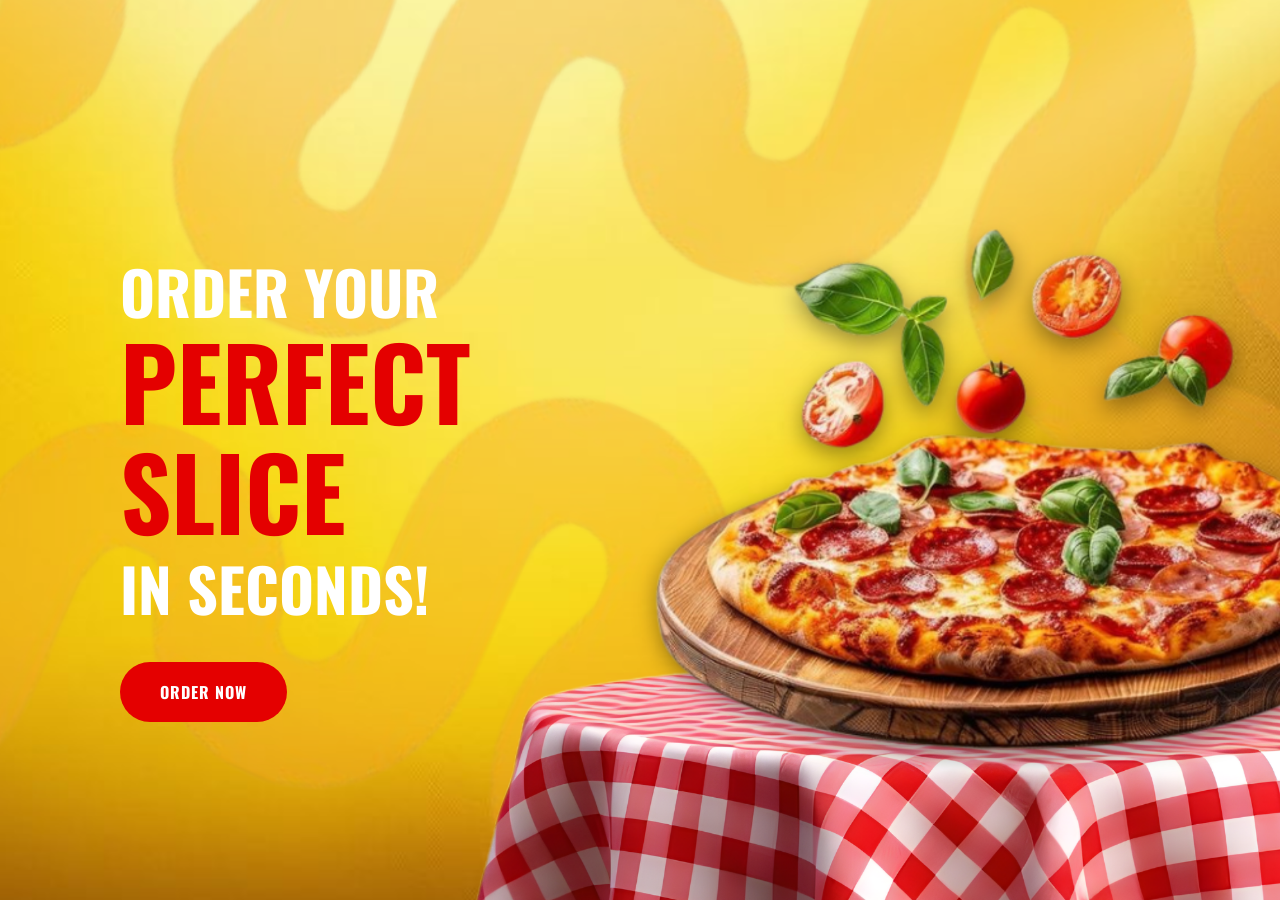
<file: index.html>
<!DOCTYPE html>
<html lang="en">
<head>
<meta charset="UTF-8">
<meta name="viewport" content="width=device-width, initial-scale=1.0">
<title>Pizza Banner</title>
<link rel="stylesheet" href="css/style.css">

<link rel="preconnect" href="https://fonts.googleapis.com">
<link rel="preconnect" href="https://fonts.gstatic.com" crossorigin>
<link href="https://fonts.googleapis.com/css2?family=Oswald:wght@200..700&display=swap" rel="stylesheet">
</head>
<body>

<section class="hero">

<div class="hero-content">

<h1>
<span class="small">ORDER YOUR</span> 
<span class="big red">PERFECT SLICE</span><br>
<span class="small">IN SECONDS!</span>
</h1>

<a href="../pages/process.html" class="order-btn">ORDER NOW</a>

</div>

</section>

</body>
</html>
</file>
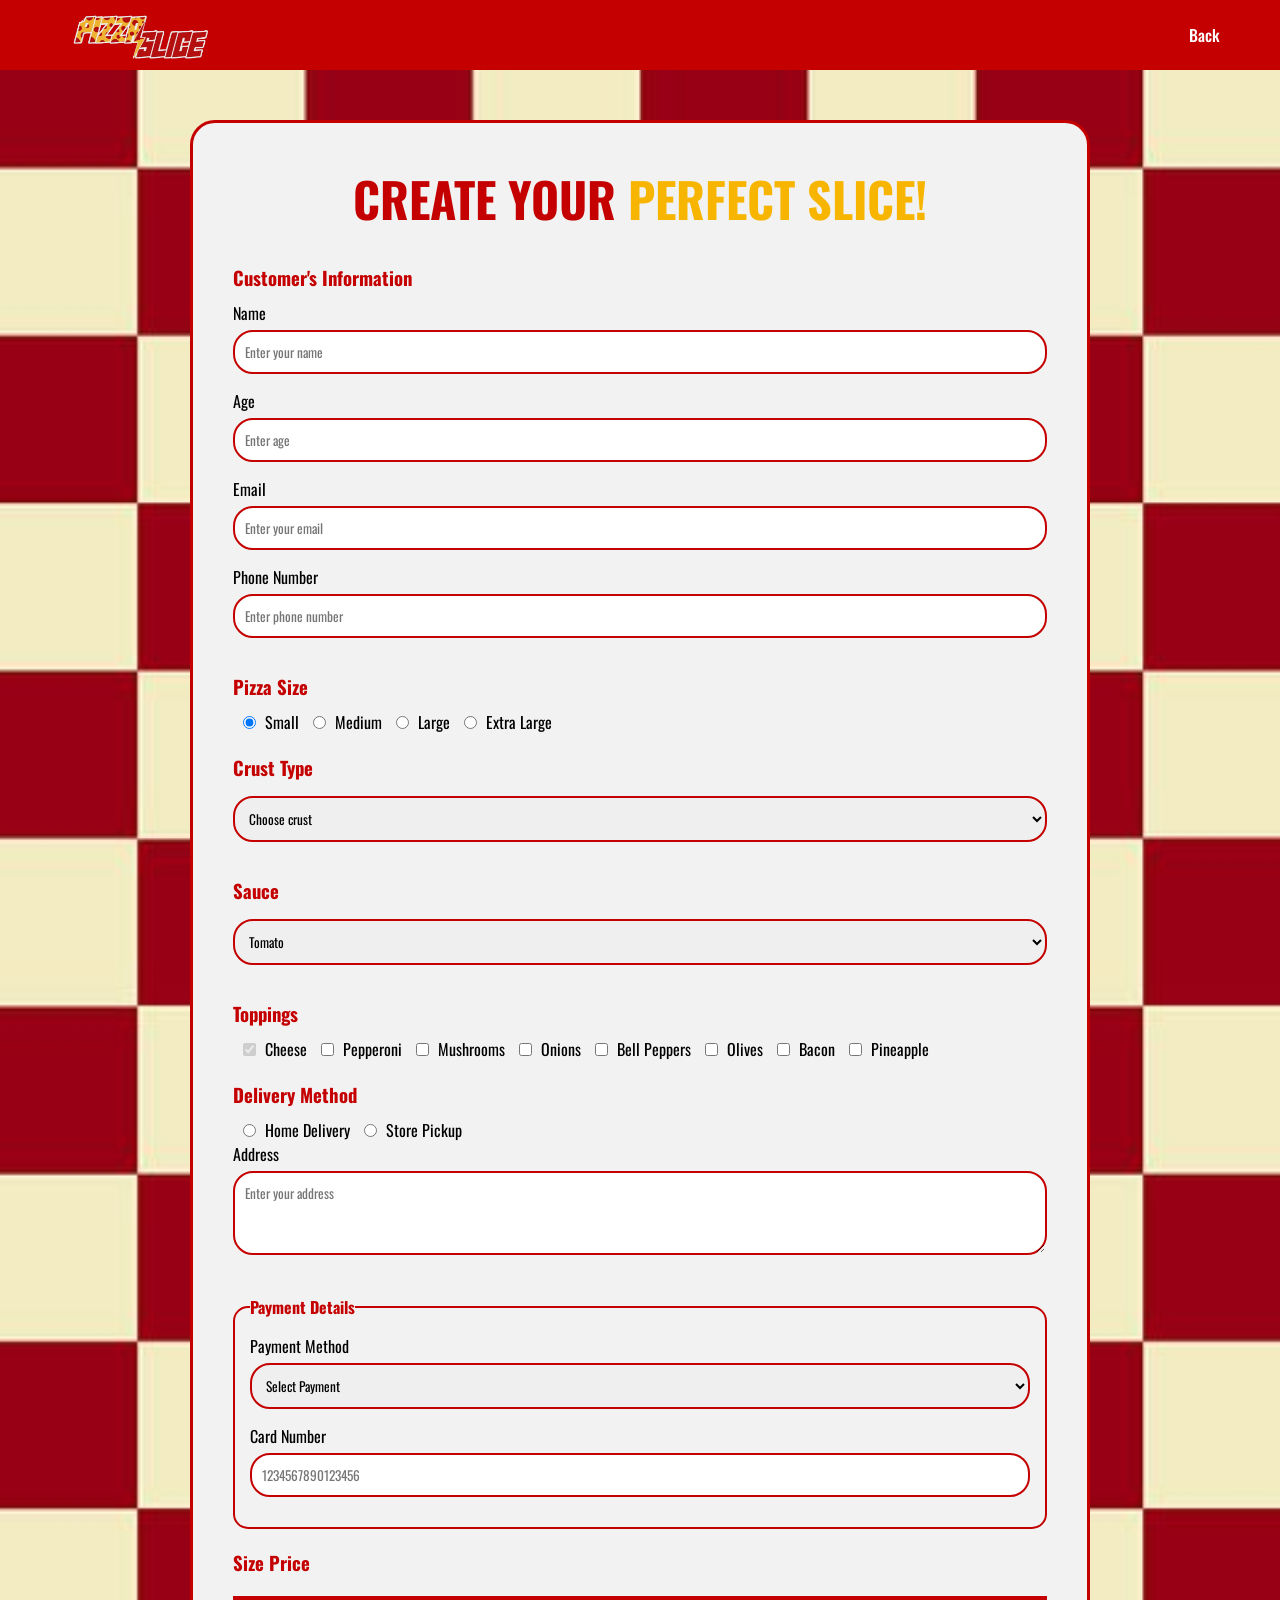
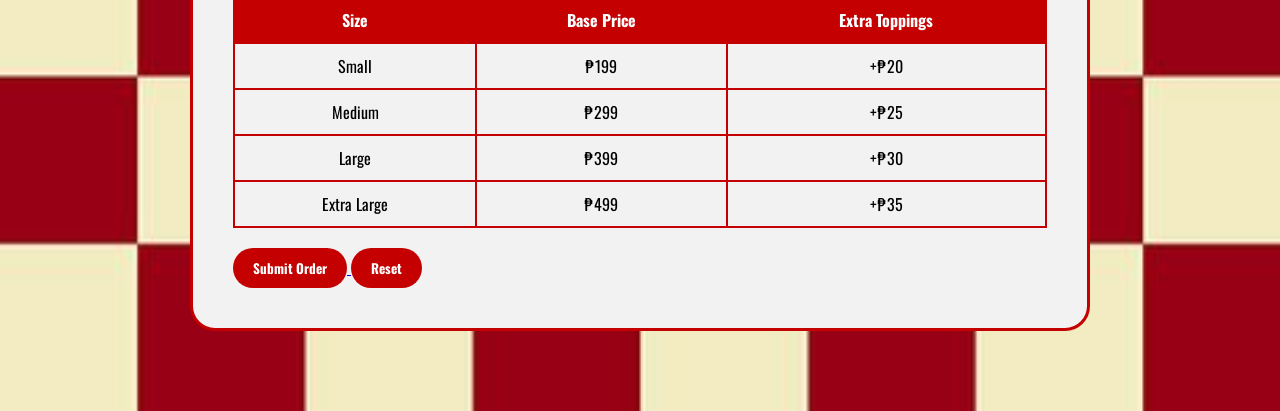
<file: pages/process.html>
<!DOCTYPE html>
<html lang="en">
<head>
<meta charset="UTF-8">
<meta name="viewport" content="width=device-width, initial-scale=1.0">
<title>Pizza Order</title>

<link rel="stylesheet" href="../css/style.css">

<link rel="preconnect" href="https://fonts.googleapis.com">
<link rel="preconnect" href="https://fonts.gstatic.com" crossorigin>

<link href="https://fonts.googleapis.com/css2?family=Oswald:wght@200..700&display=swap" rel="stylesheet">
</head>

<body class="order-page">

<nav class="navbar">
<div class="logo">
<img src="../images/logo.png" alt="Pizza Logo">
</div>

<div class="nav-links">
<a href="../index.html">Back</a>
</div>
</nav>

<div class="order-form">

<h1 class="order-title">CREATE YOUR <span>PERFECT SLICE!</span></h1>

<form action="#" method="POST">

<h3>Customer's Information</h3>

<div class="form-row">

<div class="form-group">
<label for="fname">Name</label>
<input type="text" id="fname" name="fname" minlength="5" maxlength="60" placeholder="Enter your name" required>
</div>

<div class="form-group">
<label for="age">Age</label>
<input type="number" id="age" name="age" min="13" max="99" placeholder="Enter age">
</div>

</div>

<div class="form-row">

<div class="form-group">
<label for="email">Email</label>
<input type="email" id="email" name="email" placeholder="Enter your email">
</div>

<div class="form-group">
<label for="phoneNum">Phone Number</label>
<input type="number" id="phoneNum" name="phoneNum" placeholder="Enter phone number">
</div>

</div>

<h3>Pizza Size</h3>

<div class="radio-group">
<label><input type="radio" name="pizzaSize" value="small" checked> Small</label>
<label><input type="radio" name="pizzaSize" value="medium"> Medium</label>
<label><input type="radio" name="pizzaSize" value="large"> Large</label>
<label><input type="radio" name="pizzaSize" value="extraLarge"> Extra Large</label>
</div>

<div class="form-group">

<h3>Crust Type</h3>

<select name="crust" id="crustType" required>
<option value="" disabled selected>Choose crust</option>
<option value="thin">Thin</option>
<option value="thick">Thick</option>
<option value="stuffed">Stuffed</option>
<option value="gluten-free">Gluten Free</option>
</select>

</div>

<div class="form-group">

<h3>Sauce</h3>

<select name="sauce" id="sauce" required>
<optgroup label="Classic">
<option value="tomato">Tomato</option>
<option value="garlic">Garlic</option>
<option value="white">White</option>
</optgroup>

<optgroup label="Special">
<option value="pesto">Pesto</option>
<option value="barbecue">Barbecue</option>
</optgroup>

</select>

</div>

<h3>Toppings</h3>

<div class="toppings-grid">
<label><input type="checkbox" name="toppings" value="cheese" checked disabled> Cheese</label>
<label><input type="checkbox" name="toppings" value="pepperoni"> Pepperoni</label>
<label><input type="checkbox" name="toppings" value="mushrooms"> Mushrooms</label>
<label><input type="checkbox" name="toppings" value="onions"> Onions</label>
<label><input type="checkbox" name="toppings" value="bell peppers"> Bell Peppers</label>
<label><input type="checkbox" name="toppings" value="olives"> Olives</label>
<label><input type="checkbox" name="toppings" value="bacon"> Bacon</label>
<label><input type="checkbox" name="toppings" value="pineapple"> Pineapple</label>
</div>

<h3>Delivery Method</h3>

<label><input type="radio" name="method" value="delivery"> Home Delivery</label>
<label><input type="radio" name="method" value="pickup"> Store Pickup</label>

<div class="form-group">
<label for="address">Address</label>
<textarea id="address" name="address" rows="3" placeholder="Enter your address"></textarea>
</div>

<fieldset>

<legend>Payment Details</legend>

<label for="payment">Payment Method</label>

<select id="payment" name="payment">
<option value="">Select Payment</option>
<option value="credit">Credit Card</option>
<option value="gcash">GCash</option>
<option value="cod">Cash on Delivery</option>
</select>

<label for="card">Card Number</label>

<input type="text" id="card" name="card" pattern="[0-9]{16}" maxlength="16" placeholder="1234567890123456">

</fieldset>

<h3>Size Price</h3>

<table>

<tr>
<th>Size</th>
<th>Base Price</th>
<th>Extra Toppings</th>
</tr>

<tr>
<td>Small</td>
<td>₱199</td>
<td>+₱20</td>
</tr>

<tr>
<td>Medium</td>
<td>₱299</td>
<td>+₱25</td>
</tr>

<tr>
<td>Large</td>
<td>₱399</td>
<td>+₱30</td>
</tr>

<tr>
<td>Extra Large</td>
<td>₱499</td>
<td>+₱35</td>
</tr>

</table>

<div class="form-buttons">
<a href="../pages/thankyou.html">
<button type="button">Submit Order</button>
</a>
<input type="reset" value="Reset">
</div>

</form>
</div>

</body>
</html>
</file>
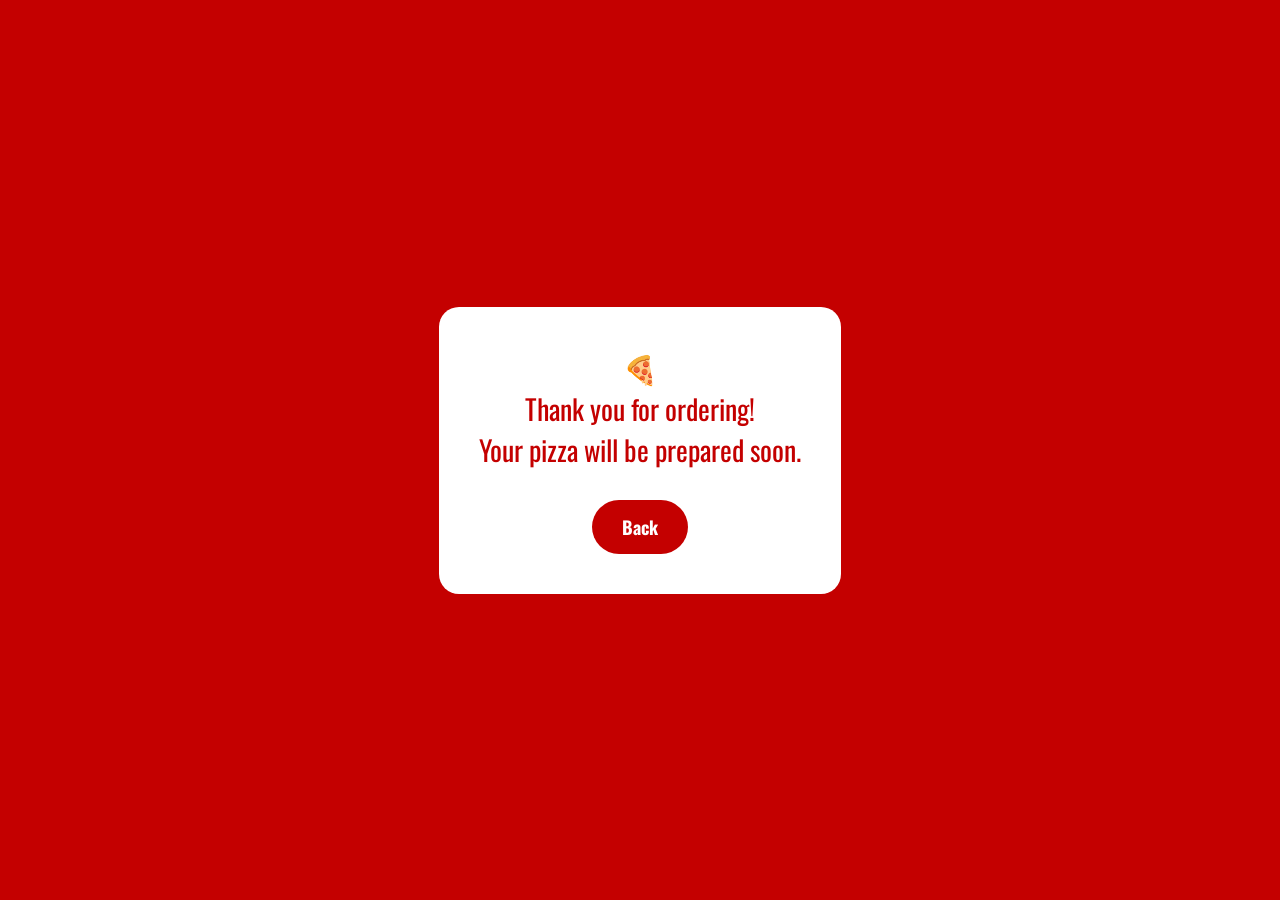
<file: pages/thankyou.html>
<!DOCTYPE html>
<html lang="en">
<head>
<meta charset="UTF-8">
<title>Thank You</title>
<link rel="stylesheet" href="../css/style.css">
<link href="https://fonts.googleapis.com/css2?family=Oswald:wght@200..700&display=swap" rel="stylesheet">
</head>

<body class="thankyou-page">

<div class="box">
    🍕<br>
Thank you for ordering! <br>
Your pizza will be prepared soon. <br>

<a href="../pages/process.html" class="back-btn">Back</a>
</div>


</body>
</html>
</file>
<file: css/style.css>
*{
margin:0;
padding:0;
box-sizing:border-box;
font-family:'Oswald', sans-serif;
}

.navbar{
position:absolute;
top:0;
left:0;
width:100%;
height:70px;
background:#c40000;
display:flex;
align-items:center;
justify-content:space-between;
padding:0 60px;
z-index:1000;
}

.logo{
display:flex;
align-items:center;
gap:10px;
}

.logo img{
height:100px;
}

.logo span{
color:white;
font-size:22px;
font-weight:700;
letter-spacing:1px;
}

.nav-links a{
color:white;
text-decoration:none;
margin-left:30px;
font-size:16px;
font-weight:500;
transition:0.2s;
}

.nav-links a:hover{
color:#ffd23f;
}

.hero{
height:100vh;
background-image:url("../images/pizza-banner.png");
background-size:cover;
background-position:center;
background-repeat:no-repeat;
display:flex;
align-items:center;
padding-left:120px;
padding-top:70px;
}

.hero-content{
max-width:500px;
}

.hero h1{
font-size:70px;
font-weight:900;
line-height:1.1;
color:white;
}

.small{
font-size:60px;
}

.big{
font-size:100px;
}

.red{
color:#e40000;
}

.order-btn{
display:inline-block;
margin-top:40px;
padding:18px 40px;
background:#e40000;
color:white;
text-decoration:none;
border-radius:40px;
font-weight:700;
letter-spacing:1px;
transition:0.3s;
}

.order-btn:hover{
background:#990000;
}

body.order-page{
background-image:url("../images/red-background.jpg");
background-size:cover;
background-position:center;
background-repeat:no-repeat;
padding-top:120px;
display:flex;
justify-content:center;
align-items:flex-start;
min-height:100vh;
}

.order-form{
background:#f2f2f2;
padding:40px;
border-radius:25px;
width:900px;
border:3px solid #c40000;
margin-bottom:80px;
}

.order-title{
text-align:center;
font-size:48px;
font-weight:900;
margin-bottom:30px;
color:#c40000;
}

.order-title span{
color:#f7b500;
}

input[type="text"],
input[type="email"],
input[type="number"],
select,
textarea{
width:100%;
padding:10px;
margin-top:5px;
margin-bottom:15px;
border-radius:20px;
border:2px solid #c40000;
outline:none;
}

input[type="radio"],
input[type="checkbox"]{
margin-right:5px;
margin-left:10px;
}

h3{
margin-top:20px;
margin-bottom:10px;
color:#c40000;
}

fieldset{
border:2px solid #c40000;
border-radius:15px;
padding:15px;
margin-top:20px;
}

legend{
font-weight:bold;
color:#c40000;
}

table{
width:100%;
border-collapse:collapse;
margin-top:20px;
}

th, td{
border:2px solid #c40000;
padding:10px;
text-align:center;
}

th{
background:#c40000;
color:white;
}

input[type="submit"],
input[type="reset"],
button{
background:#c40000;
color:white;
border:none;
padding:10px 20px;
border-radius:20px;
margin-top:20px;
cursor:pointer;
font-weight:bold;
}

input[type="submit"]:hover,
input[type="reset"]:hover,
button:hover{
background:#990000;
}

body.thankyou-page{
display:flex;
justify-content:center;
align-items:center;
height:100vh;
background:#c40000;
color:white;
text-align:center;
}

.box{
background:white;
color:#c40000;
padding:40px;
border-radius:20px;
font-size:28px;
}

.back-btn{
display:inline-block;
margin-top:30px;
padding:14px 30px;
background:#c40000;
color:white;
text-decoration:none;
border-radius:30px;
font-weight:bold;
font-size:18px;
transition:0.3s;
}

.back-btn:hover{
background:#990000;
transform:scale(1.05);
}
</file>
